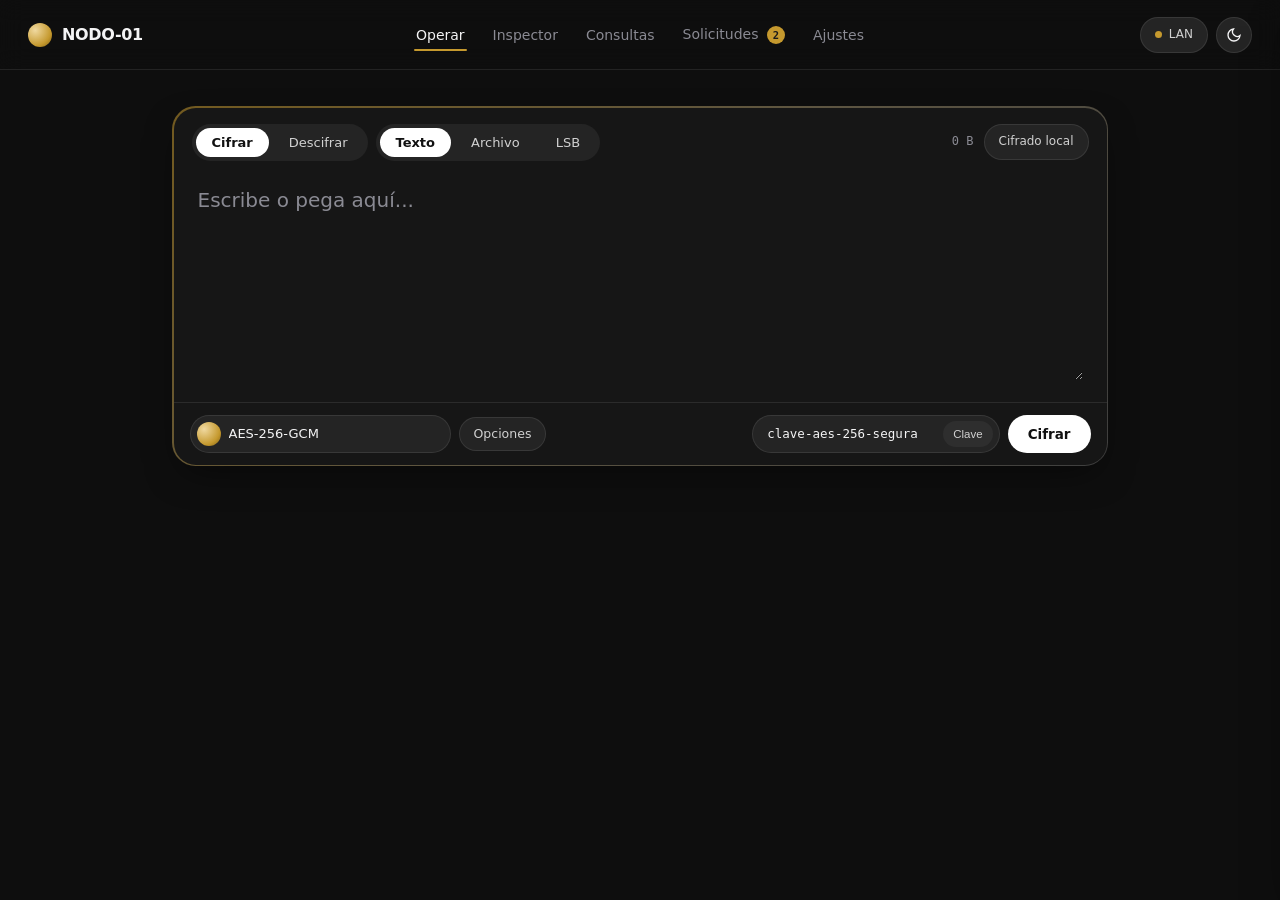
<file: prototipo/index.html>
<!DOCTYPE html>
<html lang="es" data-theme="dark">
<head>
  <meta charset="UTF-8" />
  <meta name="viewport" content="width=device-width, initial-scale=1.0" />
  <title>NODO-01 // Cripto</title>
  <link rel="stylesheet" href="styles.css" />
</head>
<body>
  <header class="topbar">
    <div class="brand">
      <div class="brand-mark"></div>
      <span class="brand-id">NODO-01</span>
    </div>

    <nav class="nav-links" role="tablist">
      <button class="nav-tab active" data-view="operar" role="tab">Operar</button>
      <button class="nav-tab" data-view="inspector" role="tab">Inspector</button>
      <button class="nav-tab" data-view="consultas" role="tab">Consultas</button>
      <button class="nav-tab" data-view="solicitudes" role="tab">Solicitudes <span id="reqCountBadge" class="req-badge hidden">0</span></button>
      <button class="nav-tab" data-view="ajustes" role="tab">Ajustes</button>
    </nav>

    <div class="topbar-right">
      <span class="pill-chip"><span class="dot-live"></span>LAN</span>
      <button id="themeToggle" class="icon-circle-btn" title="Tema" aria-label="Cambiar tema">
        <svg id="iconSun" class="hidden" width="16" height="16" viewBox="0 0 24 24" fill="none" stroke="currentColor" stroke-width="2">
          <circle cx="12" cy="12" r="4"></circle>
          <path d="M12 2v2M12 20v2M4.93 4.93l1.41 1.41M17.66 17.66l1.41 1.41M2 12h2M20 12h2M6.34 17.66l-1.41 1.41M19.07 4.93l-1.41 1.41"></path>
        </svg>
        <svg id="iconMoon" width="16" height="16" viewBox="0 0 24 24" fill="none" stroke="currentColor" stroke-width="2">
          <path d="M21 12.79A9 9 0 1 1 11.21 3 7 7 0 0 0 21 12.79z"></path>
        </svg>
      </button>
    </div>
  </header>

  <main class="workspace">
    <!-- 1. OPERAR (Diseño tipo cifraronline.com) -->
    <section id="view-operar" class="view active">
      <div class="card-frame">
        <div class="card-inner">
          <div class="tool-top">
            <div class="tool-bottom-group">
              <div class="segmented-pills" id="actionModeGroup">
                <button class="seg-pill active" data-action="encrypt">Cifrar</button>
                <button class="seg-pill" data-action="decrypt">Descifrar</button>
              </div>

              <div class="segmented-pills" id="inputModeGroup">
                <button class="seg-pill active" data-mode="text">Texto</button>
                <button class="seg-pill" data-mode="file">Archivo</button>
                <button class="seg-pill" data-mode="lsb">LSB</button>
              </div>
            </div>

            <div class="tool-meta-right">
              <span id="inMeta" class="meta-count">0 B</span>
              <span class="pill-chip">Cifrado local</span>
            </div>
          </div>

          <div id="noAlgosNotice" class="empty-state hidden">0 algoritmos visibles</div>

          <div id="operateBody" class="tool-center">
            <!-- Estado Entrada -->
            <div id="inputState">
              <div id="textInputPane">
                <textarea id="inputText" class="borderless-textarea" placeholder="Escribe o pega aquí..."></textarea>
              </div>

              <div id="fileInputPane" class="hidden">
                <label class="dropzone-minimal" id="fileDropzone">
                  <input id="fileInput" type="file" class="hidden" />
                  <span class="drop-title" id="fileName">Archivo</span>
                  <span class="drop-sub" id="fileInfo">—</span>
                </label>
              </div>

              <div id="lsbInputPane" class="hidden">
                <label class="dropzone-minimal" id="lsbDropzone" style="min-height: 145px;">
                  <input id="lsbImageInput" type="file" accept="image/png,image/bmp,image/*" class="hidden" />
                  <span class="drop-title" id="lsbImageName">PNG / BMP</span>
                  <span class="drop-sub" id="lsbCapacity">0 B cap</span>
                  <canvas id="lsbSourceCanvas" class="lsb-canvas"></canvas>
                </label>
                <div style="margin-top: 10px;">
                  <input id="lsbSecretInput" type="text" class="input-pill" style="width:100%;" placeholder="Dato oculto" />
                </div>
              </div>
            </div>

            <!-- Estado Salida (Transición In-Place) -->
            <div id="outputState" class="output-panel hidden">
              <div class="output-head">
                <span class="output-orig" id="outputOriginalPreview">Original: —</span>
                <button id="editInputBtn" class="btn-chip" style="height:28px; padding:0 12px;">Editar</button>
              </div>

              <div id="outputBody" class="output-body"></div>
              <canvas id="lsbOutCanvas" class="lsb-canvas"></canvas>

              <div class="output-actions">
                <button id="copyBtn" class="btn-solid" style="height:34px; padding:0 16px;">Copiar</button>
                <button id="downloadBtn" class="btn-chip">Descargar</button>
                <button id="resetBtn" class="btn-ghost">Reiniciar</button>
                <span id="outHash" class="meta-count" style="margin-left:auto;">SHA-256: —</span>
              </div>
            </div>
          </div>

          <div id="operateFooter" class="tool-bottom">
            <div class="tool-bottom-group">
              <div class="algo-pill-wrap">
                <span class="algo-orb"></span>
                <select id="algoSelect" class="select-bare" aria-label="Algoritmo"></select>
              </div>
              <button id="advToggleBtn" class="btn-chip">Opciones</button>
            </div>

            <div class="tool-bottom-group">
              <div class="key-pill">
                <input id="keyInput" type="text" placeholder="Clave / Parámetro" />
                <button id="genKeyBtn" class="mini-pill-btn">Clave</button>
              </div>
              <button id="submitBtn" class="btn-solid">Cifrar</button>
            </div>
          </div>

          <div id="advancedDrawer" class="advanced-drawer hidden">
            <label class="switch-wrap">
              <span class="switch">
                <input id="attachCertToggle" type="checkbox" checked />
                <span class="slider"></span>
              </span>
              <span>+ Certificado</span>
            </label>
            <button id="clearBtn" class="btn-ghost">Limpiar</button>
          </div>
        </div>
      </div>
    </section>

    <!-- 2. INSPECTOR -->
    <section id="view-inspector" class="view">
      <div class="card-plain">
        <div class="card-head">
          <span id="inspectorAlgoName" class="pill-chip">—</span>
          <div class="segmented-pills" id="inspectorFormatGroup">
            <button class="seg-pill active" data-fmt="matrix">Matriz</button>
            <button class="seg-pill" data-fmt="hex">Hex</button>
            <button class="seg-pill" data-fmt="bin">Binario</button>
          </div>
        </div>

        <div class="grid-2">
          <div>
            <div class="card-head"><span class="card-title">Estado</span></div>
            <div id="inspectorVisual" class="matrix-grid"></div>
          </div>
          <div>
            <div class="card-head"><span class="card-title">Pasos</span></div>
            <ol id="inspectorSteps" class="steps-list"></ol>
          </div>
        </div>
      </div>
    </section>

    <!-- 3. CONSULTAS -->
    <section id="view-consultas" class="view">
      <div class="card-plain">
        <div class="card-head" style="flex-wrap: wrap; gap: 10px;">
          <input id="consultasSearch" type="text" class="input-pill" placeholder="Buscar..." />
          <div class="segmented-pills" id="consultasFilterGroup">
            <button class="seg-pill active" data-origin="all">Todos</button>
            <button class="seg-pill" data-origin="Local">Local</button>
            <button class="seg-pill" data-origin="Recibido">Recibido</button>
          </div>
        </div>

        <div class="table-wrap">
          <table>
            <thead>
              <tr>
                <th>Archivo (.ZIP)</th>
                <th>Origen</th>
                <th>Algoritmo</th>
                <th>Fecha</th>
                <th>SHA-256</th>
                <th class="td-center">Acción</th>
              </tr>
            </thead>
            <tbody id="consultasBody"></tbody>
          </table>
        </div>
      </div>
    </section>

    <!-- 4. SOLICITUDES -->
    <section id="view-solicitudes" class="view">
      <div class="card-plain">
        <div class="card-head" style="justify-content: flex-end;">
          <button id="simIncomingBtn" class="btn-chip">Simular llegada</button>
        </div>

        <div class="table-wrap">
          <table>
            <thead>
              <tr>
                <th>Origen IP</th>
                <th>Archivo (.ZIP)</th>
                <th>Algoritmo</th>
                <th>Firma</th>
                <th>Estado</th>
                <th class="td-center">Acción</th>
              </tr>
            </thead>
            <tbody id="requestsBody"></tbody>
          </table>
        </div>
      </div>
    </section>

    <!-- 5. AJUSTES -->
    <section id="view-ajustes" class="view">
      <div class="card-plain">
        <div class="card-head" style="flex-wrap: wrap; gap: 10px;">
          <input id="settingsSearch" type="text" class="input-pill" placeholder="Buscar..." />
          <div class="tool-bottom-group">
            <button class="btn-chip preset-btn" data-preset="hideAll">Ocultar Todos</button>
          </div>
        </div>

        <div class="table-wrap">
          <table>
            <thead>
              <tr>
                <th>Algoritmo</th>
                <th>Tipo</th>
                <th class="td-center">Visible</th>
                <th class="td-center">Cifrar</th>
                <th class="td-center">Descifrar</th>
              </tr>
            </thead>
            <tbody id="settingsBody"></tbody>
          </table>
        </div>
      </div>
    </section>
  </main>

  <!-- Panel Lateral Desplegable (Enviar .ZIP desde Consultas) -->
  <div id="sendDrawerBackdrop" class="drawer-backdrop"></div>
  <aside id="sendDrawer" class="side-drawer" aria-hidden="true">
    <div class="drawer-head">
      <span class="card-title">Enviar .ZIP</span>
      <button id="drawerCloseBtn" class="btn-ghost" style="height:30px; padding:0 10px;">×</button>
    </div>
    <div class="drawer-body">
      <div class="kv-list" style="margin-bottom:0;">
        <div class="kv-row">
          <span class="kv-key">Archivo</span>
          <span class="kv-val" id="drawerFileName">—</span>
        </div>
        <div class="kv-row">
          <span class="kv-key">Algoritmo</span>
          <span class="kv-val" id="drawerAlgo">—</span>
        </div>
        <div class="kv-row">
          <span class="kv-key">SHA-256</span>
          <span class="kv-val" id="drawerSha">—</span>
        </div>
      </div>

      <input id="drawerTargetIp" type="text" class="input-pill" value="192.168.1.25:5000" style="width:100%; font-family:var(--font-mono);" placeholder="IP:Puerto destino" />
    </div>
    <div class="drawer-foot">
      <button id="drawerCancelBtn" class="btn-chip">Cancelar</button>
      <button id="drawerSendBtn" class="btn-solid" style="height:34px; padding:0 18px;">Enviar .ZIP</button>
    </div>
  </aside>

  <div id="toast" class="toast"></div>
  <script src="app.js"></script>
</body>
</html>
</file>
<file: prototipo/styles.css>
:root {
  --gold: #C5992E;
  --gold-soft: #E4C16B;
  --sand: #F0D9A0;
  --silver: #D1D1D1;
  --charcoal: #1A1A1A;
  --radius-card: 22px;
  --radius-sm: 12px;
  --radius-pill: 999px;
  --font-sans: "Inter", "Segoe UI", system-ui, -apple-system, sans-serif;
  --font-mono: "Cascadia Code", "Fira Code", Consolas, monospace;
  --transition: 180ms cubic-bezier(0.2, 0.8, 0.2, 1);
}

:root[data-theme="dark"] {
  --bg: #0E0E0E;
  --card: #161616;
  --chip: #242424;
  --chip-hover: #2E2E2E;
  --line: rgba(255, 255, 255, 0.09);
  --line-strong: rgba(255, 255, 255, 0.18);
  --ink: #F4F4F5;
  --ink-2: #D1D1D1;
  --ink-3: #8A8A93;
  --solid-bg: #FFFFFF;
  --solid-ink: #111111;
  --switch-knob: #1A1A1A;
  --accent: #C5992E;
  --accent-soft: rgba(197, 153, 46, 0.14);
  --frame-grad: linear-gradient(135deg, rgba(197, 153, 46, 0.55), rgba(240, 217, 160, 0.35), rgba(209, 209, 209, 0.25));
  --orb-grad: radial-gradient(circle at 30% 30%, #F0D9A0, #C5992E 65%, #7A5C12);
  --ok: #34D399;
  --ok-soft: rgba(52, 211, 153, 0.14);
  --err: #F87171;
  --err-soft: rgba(248, 113, 113, 0.14);
  --shadow: 0 14px 36px -12px rgba(0, 0, 0, 0.55);
}

:root[data-theme="light"] {
  --bg: #F8F8F8;
  --card: #FFFFFF;
  --chip: #EFEFEF;
  --chip-hover: #E4E4E4;
  --line: rgba(26, 26, 26, 0.09);
  --line-strong: rgba(26, 26, 26, 0.18);
  --ink: #1A1A1A;
  --ink-2: #4A4A52;
  --ink-3: #7A7A85;
  --solid-bg: #1A1A1A;
  --solid-ink: #FFFFFF;
  --switch-knob: #FFFFFF;
  --accent: #003882;
  --accent-soft: rgba(0, 56, 130, 0.12);
  --frame-grad: linear-gradient(135deg, rgba(0, 56, 130, 0.72), rgba(46, 107, 196, 0.45), rgba(209, 209, 209, 0.55));
  --orb-grad: radial-gradient(circle at 30% 30%, #60A5FA, #003882 68%, #002152);
  --ok: #059669;
  --ok-soft: rgba(5, 150, 105, 0.12);
  --err: #DC2626;
  --err-soft: rgba(220, 38, 38, 0.12);
  --shadow: 0 12px 32px -12px rgba(0, 0, 0, 0.1);
}

* {
  box-sizing: border-box;
  margin: 0;
  padding: 0;
}

body {
  font-family: var(--font-sans);
  background: var(--bg);
  color: var(--ink);
  min-height: 100vh;
  line-height: 1.45;
  transition: background var(--transition), color var(--transition);
}

/* Sticky Top Header (cifraronline style) */
.topbar {
  position: sticky;
  top: 0;
  z-index: 30;
  height: 70px;
  display: grid;
  grid-template-columns: 1fr auto 1fr;
  align-items: center;
  padding: 0 28px;
  background: color-mix(in srgb, var(--bg) 86%, transparent);
  backdrop-filter: blur(12px);
  border-bottom: 1px solid var(--line);
}

.brand {
  display: inline-flex;
  align-items: center;
  gap: 10px;
  justify-self: start;
}

.brand-mark {
  width: 24px;
  height: 24px;
  border-radius: 50%;
  background: var(--orb-grad);
  flex-shrink: 0;
}

.brand-id {
  font-size: 16px;
  font-weight: 600;
  letter-spacing: -0.02em;
  color: var(--ink);
}

.nav-links {
  display: flex;
  align-items: center;
  gap: 24px;
  justify-self: center;
}

.nav-tab {
  appearance: none;
  border: none;
  background: transparent;
  color: var(--ink-3);
  font-family: var(--font-sans);
  font-size: 14px;
  font-weight: 500;
  padding: 6px 2px;
  cursor: pointer;
  position: relative;
  transition: color var(--transition);
}

.nav-tab:hover {
  color: var(--ink);
}

.nav-tab.active {
  color: var(--ink);
}

.nav-tab.active::after {
  content: "";
  position: absolute;
  left: 0;
  right: 0;
  bottom: -2px;
  height: 2px;
  border-radius: 2px;
  background: var(--accent);
}

.topbar-right {
  display: flex;
  align-items: center;
  gap: 8px;
  justify-self: end;
}

.pill-chip {
  height: 36px;
  padding: 0 14px;
  border-radius: var(--radius-pill);
  background: var(--chip);
  color: var(--ink-2);
  font-size: 12px;
  font-weight: 500;
  display: inline-flex;
  align-items: center;
  gap: 7px;
  border: 1px solid var(--line);
}

.dot-live {
  width: 7px;
  height: 7px;
  border-radius: 50%;
  background: var(--accent);
}

.icon-circle-btn {
  appearance: none;
  width: 36px;
  height: 36px;
  border-radius: 50%;
  border: 1px solid var(--line);
  background: var(--chip);
  color: var(--ink);
  display: grid;
  place-items: center;
  cursor: pointer;
  transition: background var(--transition);
}

.icon-circle-btn:hover {
  background: var(--chip-hover);
}

/* Centered Container */
.workspace {
  max-width: 976px;
  margin: 0 auto;
  padding: 36px 20px 64px;
}

.view {
  display: none;
  animation: fadeIn 160ms ease;
}

.view.active {
  display: block;
}

@keyframes fadeIn {
  from { opacity: 0; transform: translateY(4px); }
  to { opacity: 1; transform: translateY(0); }
}

/* Signature Framed Card */
.card-frame {
  padding: 1.5px;
  border-radius: calc(var(--radius-card) + 1.5px);
  background: var(--frame-grad);
  box-shadow: var(--shadow);
}

.card-inner {
  background: var(--card);
  border-radius: var(--radius-card);
  overflow: hidden;
}

.card-plain {
  background: var(--card);
  border: 1px solid var(--line);
  border-radius: var(--radius-card);
  padding: 22px;
  box-shadow: var(--shadow);
}

/* Tool Card Top Toolbar */
.tool-top {
  display: flex;
  flex-wrap: wrap;
  align-items: center;
  justify-content: space-between;
  gap: 12px;
  padding: 16px 18px 8px;
}

.segmented-pills {
  display: inline-flex;
  align-items: center;
  gap: 4px;
  background: var(--chip);
  padding: 4px;
  border-radius: var(--radius-pill);
}

.seg-pill {
  appearance: none;
  border: none;
  background: transparent;
  color: var(--ink-2);
  font-family: var(--font-sans);
  font-size: 13px;
  font-weight: 500;
  padding: 7px 16px;
  border-radius: var(--radius-pill);
  cursor: pointer;
  transition: all var(--transition);
}

.seg-pill:hover {
  color: var(--ink);
}

.seg-pill.active {
  background: var(--solid-bg);
  color: var(--solid-ink);
  font-weight: 600;
}

.tool-meta-right {
  display: flex;
  align-items: center;
  gap: 10px;
}

.meta-count {
  font-family: var(--font-mono);
  font-size: 12px;
  color: var(--ink-3);
}

/* Center Workspace (Borderless Input / In-Place Output) */
.tool-center {
  min-height: 220px;
  padding: 16px 24px;
}

.borderless-textarea {
  width: 100%;
  min-height: 195px;
  border: none;
  background: transparent;
  color: var(--ink);
  font-family: var(--font-sans);
  font-size: 20px;
  font-weight: 300;
  line-height: 1.5;
  resize: vertical;
  outline: none;
}

.borderless-textarea::placeholder {
  color: var(--ink-3);
}

.dropzone-minimal {
  border: 1.5px dashed var(--line-strong);
  border-radius: 16px;
  min-height: 185px;
  display: flex;
  flex-direction: column;
  align-items: center;
  justify-content: center;
  gap: 8px;
  padding: 20px;
  cursor: pointer;
  text-align: center;
  transition: border-color var(--transition), background var(--transition);
}

.dropzone-minimal:hover,
.dropzone-minimal.dragover {
  border-color: var(--accent);
  background: var(--accent-soft);
}

.drop-title {
  font-size: 15px;
  font-weight: 500;
  color: var(--ink);
}

.drop-sub {
  font-family: var(--font-mono);
  font-size: 12px;
  color: var(--ink-3);
}

.lsb-canvas {
  max-width: 100%;
  max-height: 150px;
  border-radius: 10px;
  border: 1px solid var(--line);
  display: none;
  margin-top: 6px;
}

.lsb-canvas.visible {
  display: block;
}

/* In-Place Output State */
.output-panel {
  display: flex;
  flex-direction: column;
  gap: 14px;
  min-height: 195px;
}

.output-head {
  display: flex;
  align-items: center;
  justify-content: space-between;
  gap: 12px;
}

.output-orig {
  font-size: 13px;
  color: var(--ink-3);
  white-space: nowrap;
  overflow: hidden;
  text-overflow: ellipsis;
}

.output-body {
  font-family: var(--font-mono);
  font-size: 20px;
  line-height: 1.5;
  color: var(--ink);
  word-break: break-all;
  max-height: 220px;
  overflow-y: auto;
}

.output-actions {
  display: flex;
  flex-wrap: wrap;
  align-items: center;
  gap: 8px;
  margin-top: auto;
  padding-top: 4px;
}

/* Bottom Action Bar inside Tool Card */
.tool-bottom {
  display: flex;
  flex-wrap: wrap;
  align-items: center;
  justify-content: space-between;
  gap: 10px;
  padding: 12px 16px;
  border-top: 1px solid var(--line);
}

.tool-bottom-group {
  display: flex;
  flex-wrap: wrap;
  align-items: center;
  gap: 8px;
}

.algo-pill-wrap {
  display: inline-flex;
  align-items: center;
  gap: 8px;
  height: 38px;
  padding: 4px 14px 4px 6px;
  border-radius: var(--radius-pill);
  background: var(--chip);
  border: 1px solid var(--line);
}

.algo-orb {
  width: 24px;
  height: 24px;
  border-radius: 50%;
  background: var(--orb-grad);
  flex-shrink: 0;
}

.select-bare {
  appearance: none;
  border: none;
  background: transparent;
  color: var(--ink);
  font-family: var(--font-sans);
  font-size: 13px;
  font-weight: 500;
  outline: none;
  cursor: pointer;
  padding-right: 4px;
}

.select-bare option {
  background: var(--card);
  color: var(--ink);
}

.key-pill {
  display: inline-flex;
  align-items: center;
  height: 38px;
  padding: 0 6px 0 14px;
  border-radius: var(--radius-pill);
  background: var(--chip);
  border: 1px solid var(--line);
  gap: 6px;
}

.key-pill input {
  border: none;
  background: transparent;
  color: var(--ink);
  font-family: var(--font-mono);
  font-size: 12.5px;
  width: 170px;
  outline: none;
}

.key-pill input::placeholder {
  color: var(--ink-3);
}

.mini-pill-btn {
  appearance: none;
  border: none;
  background: var(--chip-hover);
  color: var(--ink-2);
  height: 26px;
  padding: 0 10px;
  border-radius: var(--radius-pill);
  font-size: 11.5px;
  font-weight: 500;
  cursor: pointer;
}

.mini-pill-btn:hover {
  color: var(--ink);
}

/* Pill Buttons */
.btn-solid {
  appearance: none;
  border: none;
  height: 38px;
  padding: 0 20px;
  border-radius: var(--radius-pill);
  background: var(--solid-bg);
  color: var(--solid-ink);
  font-family: var(--font-sans);
  font-size: 13.5px;
  font-weight: 600;
  cursor: pointer;
  display: inline-flex;
  align-items: center;
  gap: 7px;
  transition: opacity var(--transition), transform var(--transition);
}

.btn-solid:hover:not(:disabled) {
  opacity: 0.9;
}

.btn-solid:disabled {
  opacity: 0.3;
  cursor: not-allowed;
}

.btn-chip {
  appearance: none;
  border: 1px solid var(--line);
  height: 34px;
  padding: 0 14px;
  border-radius: var(--radius-pill);
  background: var(--chip);
  color: var(--ink-2);
  font-family: var(--font-sans);
  font-size: 12.5px;
  font-weight: 500;
  cursor: pointer;
  display: inline-flex;
  align-items: center;
  gap: 6px;
  transition: background var(--transition), color var(--transition);
}

.btn-chip:hover:not(:disabled) {
  background: var(--chip-hover);
  color: var(--ink);
}

.btn-chip:disabled {
  opacity: 0.3;
  cursor: not-allowed;
}

.btn-ghost {
  appearance: none;
  border: none;
  height: 34px;
  padding: 0 12px;
  border-radius: var(--radius-pill);
  background: transparent;
  color: var(--ink-3);
  font-family: var(--font-sans);
  font-size: 12.5px;
  font-weight: 500;
  cursor: pointer;
}

.btn-ghost:hover {
  background: var(--chip);
  color: var(--ink);
}

/* Expandable Advanced Drawer */
.advanced-drawer {
  padding: 12px 18px;
  border-top: 1px solid var(--line);
  display: flex;
  flex-wrap: wrap;
  align-items: center;
  justify-content: space-between;
  gap: 12px;
  background: color-mix(in srgb, var(--chip) 35%, transparent);
}

/* Switch */
.switch-wrap {
  display: inline-flex;
  align-items: center;
  gap: 8px;
  font-size: 12.5px;
  color: var(--ink-2);
  cursor: pointer;
}

.switch {
  position: relative;
  display: inline-block;
  width: 36px;
  height: 20px;
}

.switch input { opacity: 0; width: 0; height: 0; }

.slider {
  position: absolute;
  inset: 0;
  background: var(--chip-hover);
  border: 1px solid var(--line-strong);
  border-radius: var(--radius-pill);
  transition: var(--transition);
  cursor: pointer;
}

.slider::before {
  content: "";
  position: absolute;
  width: 14px;
  height: 14px;
  left: 2px;
  top: 2px;
  border-radius: 50%;
  background: var(--ink-3);
  transition: var(--transition);
}

.switch input:checked + .slider {
  background: var(--accent);
  border-color: var(--accent);
}

.switch input:checked + .slider::before {
  transform: translateX(16px);
  background: var(--switch-knob);
}

/* Secondary Views */
.grid-2 {
  display: grid;
  grid-template-columns: repeat(2, minmax(0, 1fr));
  gap: 16px;
}

.card-head {
  display: flex;
  align-items: center;
  justify-content: space-between;
  margin-bottom: 16px;
}

.card-title {
  font-size: 13px;
  font-weight: 600;
  text-transform: uppercase;
  letter-spacing: 0.06em;
  color: var(--ink-3);
}

.matrix-grid {
  display: grid;
  grid-template-columns: repeat(4, minmax(46px, 1fr));
  gap: 8px;
  max-width: 340px;
}

.matrix-cell {
  font-family: var(--font-mono);
  font-size: 13px;
  text-align: center;
  padding: 10px 6px;
  border-radius: 10px;
  background: var(--chip);
  border: 1px solid var(--line);
  color: var(--ink);
}

.matrix-cell.highlight {
  border-color: var(--accent);
  background: var(--accent-soft);
}

.steps-list {
  list-style: none;
  display: flex;
  flex-direction: column;
  gap: 8px;
}

.step-item {
  display: flex;
  align-items: center;
  gap: 10px;
  padding: 10px 12px;
  background: var(--chip);
  border-radius: 12px;
  font-family: var(--font-mono);
  font-size: 12px;
}

.step-num {
  width: 22px;
  height: 22px;
  border-radius: 50%;
  background: var(--accent-soft);
  color: var(--accent);
  display: grid;
  place-items: center;
  font-size: 11px;
  font-weight: 600;
  flex-shrink: 0;
}

.kv-list {
  display: grid;
  gap: 8px;
  margin-bottom: 16px;
}

.kv-row {
  display: flex;
  justify-content: space-between;
  align-items: center;
  gap: 12px;
  padding: 10px 14px;
  background: var(--chip);
  border-radius: 12px;
  font-size: 12.5px;
}

.kv-key { color: var(--ink-3); }
.kv-val { font-family: var(--font-mono); color: var(--ink); word-break: break-all; }

.textarea-box {
  width: 100%;
  min-height: 150px;
  padding: 14px;
  border-radius: 14px;
  border: 1px solid var(--line);
  background: var(--chip);
  color: var(--ink);
  font-family: var(--font-mono);
  font-size: 12.5px;
  outline: none;
  resize: vertical;
}

.input-pill {
  height: 36px;
  padding: 0 14px;
  border-radius: var(--radius-pill);
  border: 1px solid var(--line);
  background: var(--chip);
  color: var(--ink);
  font-size: 13px;
  outline: none;
}

.input-pill:focus {
  border-color: var(--accent);
}

.badge-ok {
  color: var(--ok);
  background: var(--ok-soft);
  padding: 4px 10px;
  border-radius: var(--radius-pill);
  font-size: 11.5px;
  font-family: var(--font-mono);
}

.badge-err {
  color: var(--err);
  background: var(--err-soft);
  padding: 4px 10px;
  border-radius: var(--radius-pill);
  font-size: 11.5px;
  font-family: var(--font-mono);
}

.badge-pending {
  color: var(--accent);
  background: var(--accent-soft);
  padding: 4px 10px;
  border-radius: var(--radius-pill);
  font-size: 11.5px;
  font-family: var(--font-mono);
}

.req-badge {
  display: inline-grid;
  place-items: center;
  min-width: 18px;
  height: 18px;
  padding: 0 5px;
  margin-left: 4px;
  border-radius: 999px;
  background: var(--accent);
  color: var(--switch-knob);
  font-family: var(--font-mono);
  font-size: 10.5px;
  font-weight: 700;
}

/* Ping-Pong Nodes */
.nodes-flow {
  display: flex;
  align-items: center;
  gap: 10px;
  margin-bottom: 16px;
  overflow-x: auto;
  padding: 4px 0;
}

.node-box {
  min-width: 170px;
  flex: 1;
  padding: 12px 14px;
  border-radius: 16px;
  background: var(--chip);
  border: 1px solid var(--line);
  display: flex;
  flex-direction: column;
  gap: 8px;
  transition: all var(--transition);
}

.node-box.active-hop {
  border-color: var(--accent);
  background: var(--accent-soft);
}

.node-title {
  font-family: var(--font-mono);
  font-size: 12px;
  font-weight: 700;
  color: var(--accent);
}

.node-arrow {
  color: var(--ink-3);
  font-family: var(--font-mono);
}

/* Tables */
.table-wrap {
  overflow-x: auto;
  border: 1px solid var(--line);
  border-radius: 16px;
}

table {
  width: 100%;
  border-collapse: collapse;
  font-size: 13px;
}

th, td {
  padding: 11px 14px;
  text-align: left;
  border-bottom: 1px solid var(--line);
}

th {
  color: var(--ink-3);
  font-size: 11.5px;
  font-weight: 600;
  text-transform: uppercase;
  letter-spacing: 0.04em;
}

tr:last-child td { border-bottom: none; }
.td-center { text-align: center; }

.cat-pill {
  font-family: var(--font-mono);
  font-size: 11px;
  padding: 3px 9px;
  border-radius: var(--radius-pill);
  background: var(--chip);
  color: var(--ink-2);
}

.empty-state {
  padding: 48px 20px;
  text-align: center;
  font-family: var(--font-mono);
  font-size: 13px;
  color: var(--ink-3);
}

.hidden { display: none !important; }

/* Slide-over Lateral Panel (Consultas -> Enviar) */
.drawer-backdrop {
  position: fixed;
  inset: 0;
  background: rgba(0, 0, 0, 0.45);
  backdrop-filter: blur(4px);
  z-index: 45;
  opacity: 0;
  pointer-events: none;
  transition: opacity var(--transition);
}

.drawer-backdrop.open {
  opacity: 1;
  pointer-events: auto;
}

.side-drawer {
  position: fixed;
  top: 0;
  right: 0;
  bottom: 0;
  width: min(380px, 100vw);
  background: var(--card);
  border-left: 1px solid var(--line-strong);
  box-shadow: var(--shadow);
  z-index: 50;
  display: flex;
  flex-direction: column;
  transform: translateX(100%);
  transition: transform 220ms cubic-bezier(0.2, 0.8, 0.2, 1);
}

.side-drawer.open {
  transform: translateX(0);
}

.drawer-head {
  display: flex;
  align-items: center;
  justify-content: space-between;
  padding: 18px 20px;
  border-bottom: 1px solid var(--line);
}

.drawer-body {
  padding: 20px;
  display: flex;
  flex-direction: column;
  gap: 14px;
  flex: 1;
  overflow-y: auto;
}

.drawer-foot {
  padding: 16px 20px;
  border-top: 1px solid var(--line);
  display: flex;
  justify-content: flex-end;
  gap: 10px;
}

/* Toast */
.toast {
  position: fixed;
  right: 22px;
  bottom: 22px;
  padding: 9px 16px;
  border-radius: var(--radius-pill);
  background: var(--solid-bg);
  color: var(--solid-ink);
  font-size: 12.5px;
  font-weight: 500;
  box-shadow: var(--shadow);
  opacity: 0;
  transform: translateY(8px);
  pointer-events: none;
  transition: all var(--transition);
  z-index: 60;
}

.toast.show { opacity: 1; transform: translateY(0); }

@media (max-width: 820px) {
  .topbar {
    grid-template-columns: 1fr auto;
    height: auto;
    padding: 12px 16px;
    gap: 10px;
  }
  .nav-links {
    grid-column: 1 / -1;
    justify-self: start;
    overflow-x: auto;
    width: 100%;
  }
  .grid-2 { grid-template-columns: 1fr; }
}
</file>
